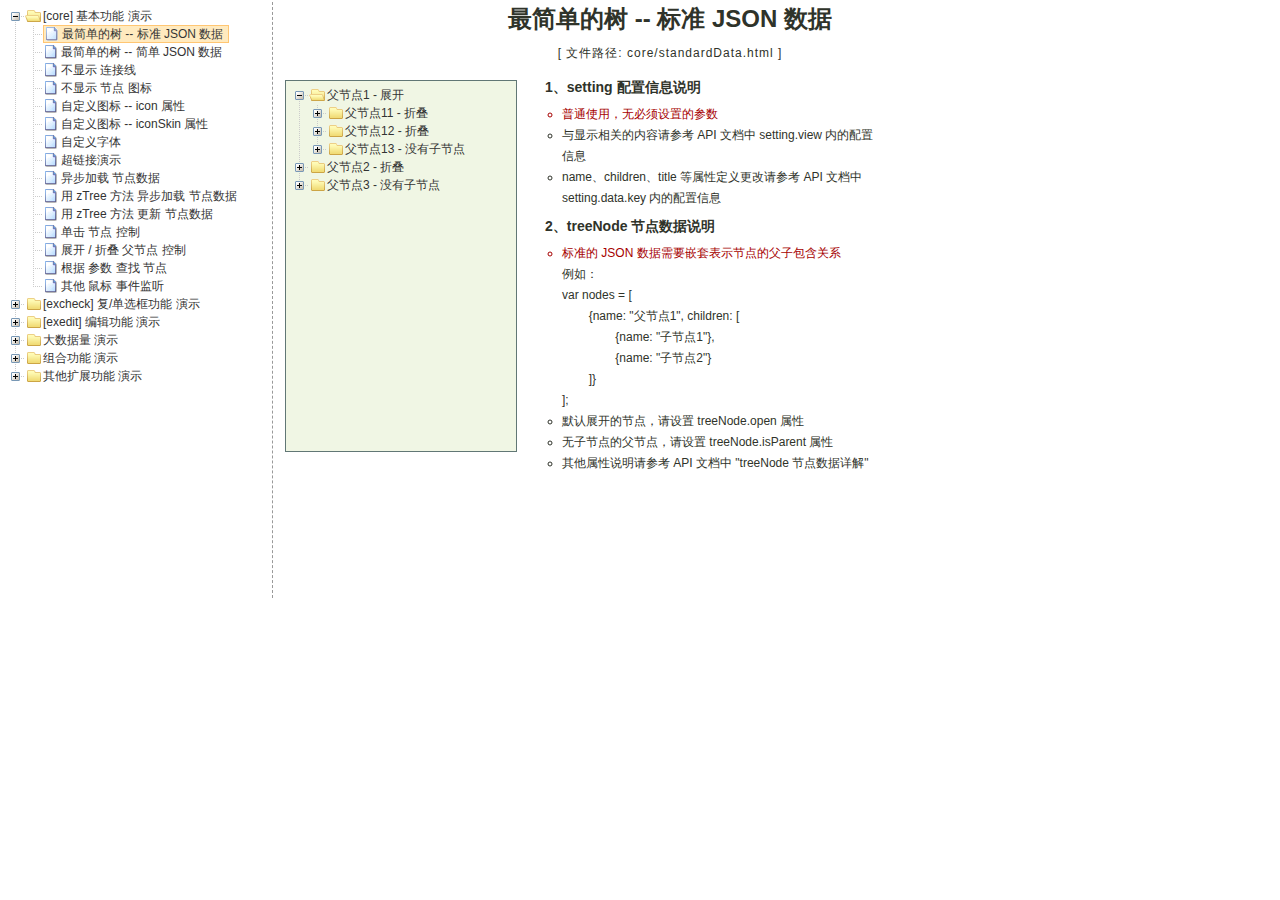
<file: js/libs/zTree_v3/demo/cn/index.html>
<!DOCTYPE HTML PUBLIC "-//W3C//DTD HTML 4.01//EN" "http://www.w3.org/TR/html4/strict.dtd">
<HTML>
 <HEAD>
  <TITLE> ZTREE DEMO </TITLE>
  <meta http-equiv="content-type" content="text/html; charset=UTF-8">
  <link rel="stylesheet" href="../../css/zTreeStyle/zTreeStyle.css" type="text/css">
  <style>
	body {
	background-color: white;
	margin:0; padding:0;
	text-align: center;
	}
	div, p, table, th, td {
		list-style:none;
		margin:0; padding:0;
		color:#333; font-size:12px;
		font-family:dotum, Verdana, Arial, Helvetica, AppleGothic, sans-serif;
	}
	#testIframe {margin-left: 10px;}
  </style>
<script type="text/javascript" src="../../js/jquery-1.4.4.min.js"></script>
<script type="text/javascript" src="../../js/jquery.ztree.core-3.5.js"></script>
  <SCRIPT type="text/javascript" >
  <!--
	var zTree;
	var demoIframe;

	var setting = {
		view: {
			dblClickExpand: false,
			showLine: true,
			selectedMulti: false
		},
		data: {
			simpleData: {
				enable:true,
				idKey: "id",
				pIdKey: "pId",
				rootPId: ""
			}
		},
		callback: {
			beforeClick: function(treeId, treeNode) {
				var zTree = $.fn.zTree.getZTreeObj("tree");
				if (treeNode.isParent) {
					zTree.expandNode(treeNode);
					return false;
				} else {
					demoIframe.attr("src",treeNode.file + ".html");
					return true;
				}
			}
		}
	};

	var zNodes =[
		{id:1, pId:0, name:"[core] 基本功能 演示", open:true},
		{id:101, pId:1, name:"最简单的树 --  标准 JSON 数据", file:"core/standardData"},
		{id:102, pId:1, name:"最简单的树 --  简单 JSON 数据", file:"core/simpleData"},
		{id:103, pId:1, name:"不显示 连接线", file:"core/noline"},
		{id:104, pId:1, name:"不显示 节点 图标", file:"core/noicon"},
		{id:105, pId:1, name:"自定义图标 --  icon 属性", file:"core/custom_icon"},
		{id:106, pId:1, name:"自定义图标 --  iconSkin 属性", file:"core/custom_iconSkin"},
		{id:107, pId:1, name:"自定义字体", file:"core/custom_font"},
		{id:115, pId:1, name:"超链接演示", file:"core/url"},
		{id:108, pId:1, name:"异步加载 节点数据", file:"core/async"},
		{id:109, pId:1, name:"用 zTree 方法 异步加载 节点数据", file:"core/async_fun"},
		{id:110, pId:1, name:"用 zTree 方法 更新 节点数据", file:"core/update_fun"},
		{id:111, pId:1, name:"单击 节点 控制", file:"core/click"},
		{id:112, pId:1, name:"展开 / 折叠 父节点 控制", file:"core/expand"},
		{id:113, pId:1, name:"根据 参数 查找 节点", file:"core/searchNodes"},
		{id:114, pId:1, name:"其他 鼠标 事件监听", file:"core/otherMouse"},

		{id:2, pId:0, name:"[excheck] 复/单选框功能 演示", open:false},
		{id:201, pId:2, name:"Checkbox 勾选操作", file:"excheck/checkbox"},
		{id:206, pId:2, name:"Checkbox nocheck 演示", file:"excheck/checkbox_nocheck"},
		{id:207, pId:2, name:"Checkbox chkDisabled 演示", file:"excheck/checkbox_chkDisabled"},
		{id:208, pId:2, name:"Checkbox halfCheck 演示", file:"excheck/checkbox_halfCheck"},
		{id:202, pId:2, name:"Checkbox 勾选统计", file:"excheck/checkbox_count"},
		{id:203, pId:2, name:"用 zTree 方法 勾选 Checkbox", file:"excheck/checkbox_fun"},
		{id:204, pId:2, name:"Radio 勾选操作", file:"excheck/radio"},
		{id:209, pId:2, name:"Radio nocheck 演示", file:"excheck/radio_nocheck"},
		{id:210, pId:2, name:"Radio chkDisabled 演示", file:"excheck/radio_chkDisabled"},
		{id:211, pId:2, name:"Radio halfCheck 演示", file:"excheck/radio_halfCheck"},
		{id:205, pId:2, name:"用 zTree 方法 勾选 Radio", file:"excheck/radio_fun"},

		{id:3, pId:0, name:"[exedit] 编辑功能 演示", open:false},
		{id:301, pId:3, name:"拖拽 节点 基本控制", file:"exedit/drag"},
		{id:302, pId:3, name:"拖拽 节点 高级控制", file:"exedit/drag_super"},
		{id:303, pId:3, name:"用 zTree 方法 移动 / 复制 节点", file:"exedit/drag_fun"},
		{id:304, pId:3, name:"基本 增 / 删 / 改 节点", file:"exedit/edit"},
		{id:305, pId:3, name:"高级 增 / 删 / 改 节点", file:"exedit/edit_super"},
		{id:306, pId:3, name:"用 zTree 方法 增 / 删 / 改 节点", file:"exedit/edit_fun"},
		{id:307, pId:3, name:"异步加载 & 编辑功能 共存", file:"exedit/async_edit"},
		{id:308, pId:3, name:"多棵树之间 的 数据交互", file:"exedit/multiTree"},

		{id:4, pId:0, name:"大数据量 演示", open:false},
		{id:401, pId:4, name:"一次性加载大数据量", file:"bigdata/common"},
		{id:402, pId:4, name:"分批异步加载大数据量", file:"bigdata/diy_async"},
		{id:403, pId:4, name:"分批异步加载大数据量", file:"bigdata/page"},

		{id:5, pId:0, name:"组合功能 演示", open:false},
		{id:501, pId:5, name:"冻结根节点", file:"super/oneroot"},
		{id:502, pId:5, name:"单击展开/折叠节点", file:"super/oneclick"},
		{id:503, pId:5, name:"保持展开单一路径", file:"super/singlepath"},
		{id:504, pId:5, name:"添加 自定义控件", file:"super/diydom"},
		{id:505, pId:5, name:"checkbox / radio 共存", file:"super/checkbox_radio"},
		{id:506, pId:5, name:"左侧菜单", file:"super/left_menu"},
		{id:513, pId:5, name:"OutLook 风格", file:"super/left_menuForOutLook"},
		{id:515, pId:5, name:"Awesome 风格", file:"super/awesome"},
		{id:514, pId:5, name:"Metro 风格", file:"super/metro"},
		{id:507, pId:5, name:"下拉菜单", file:"super/select_menu"},
		{id:509, pId:5, name:"带 checkbox 的多选下拉菜单", file:"super/select_menu_checkbox"},
		{id:510, pId:5, name:"带 radio 的单选下拉菜单", file:"super/select_menu_radio"},
		{id:508, pId:5, name:"右键菜单 的 实现", file:"super/rightClickMenu"},
		{id:511, pId:5, name:"与其他 DOM 拖拽互动", file:"super/dragWithOther"},
		{id:512, pId:5, name:"异步加载模式下全部展开", file:"super/asyncForAll"},

		{id:6, pId:0, name:"其他扩展功能 演示", open:false},
		{id:601, pId:6, name:"隐藏普通节点", file:"exhide/common"},
		{id:602, pId:6, name:"配合 checkbox 的隐藏", file:"exhide/checkbox"},
		{id:603, pId:6, name:"配合 radio 的隐藏", file:"exhide/radio"}
	];

	$(document).ready(function(){
		var t = $("#tree");
		t = $.fn.zTree.init(t, setting, zNodes);
		demoIframe = $("#testIframe");
		demoIframe.bind("load", loadReady);
		var zTree = $.fn.zTree.getZTreeObj("tree");
		zTree.selectNode(zTree.getNodeByParam("id", 101));

	});

	function loadReady() {
		var bodyH = demoIframe.contents().find("body").get(0).scrollHeight,
		htmlH = demoIframe.contents().find("html").get(0).scrollHeight,
		maxH = Math.max(bodyH, htmlH), minH = Math.min(bodyH, htmlH),
		h = demoIframe.height() >= maxH ? minH:maxH ;
		if (h < 530) h = 530;
		demoIframe.height(h);
	}

  //-->
  </SCRIPT>
 </HEAD>

<BODY>
<TABLE border=0 height=600px align=left>
	<TR>
		<TD width=260px align=left valign=top style="BORDER-RIGHT: #999999 1px dashed">
			<ul id="tree" class="ztree" style="width:260px; overflow:auto;"></ul>
		</TD>
		<TD width=770px align=left valign=top><IFRAME ID="testIframe" Name="testIframe" FRAMEBORDER=0 SCROLLING=AUTO width=100%  height=600px SRC="core/standardData.html"></IFRAME></TD>
	</TR>
</TABLE>

</BODY>
</HTML>
</file>
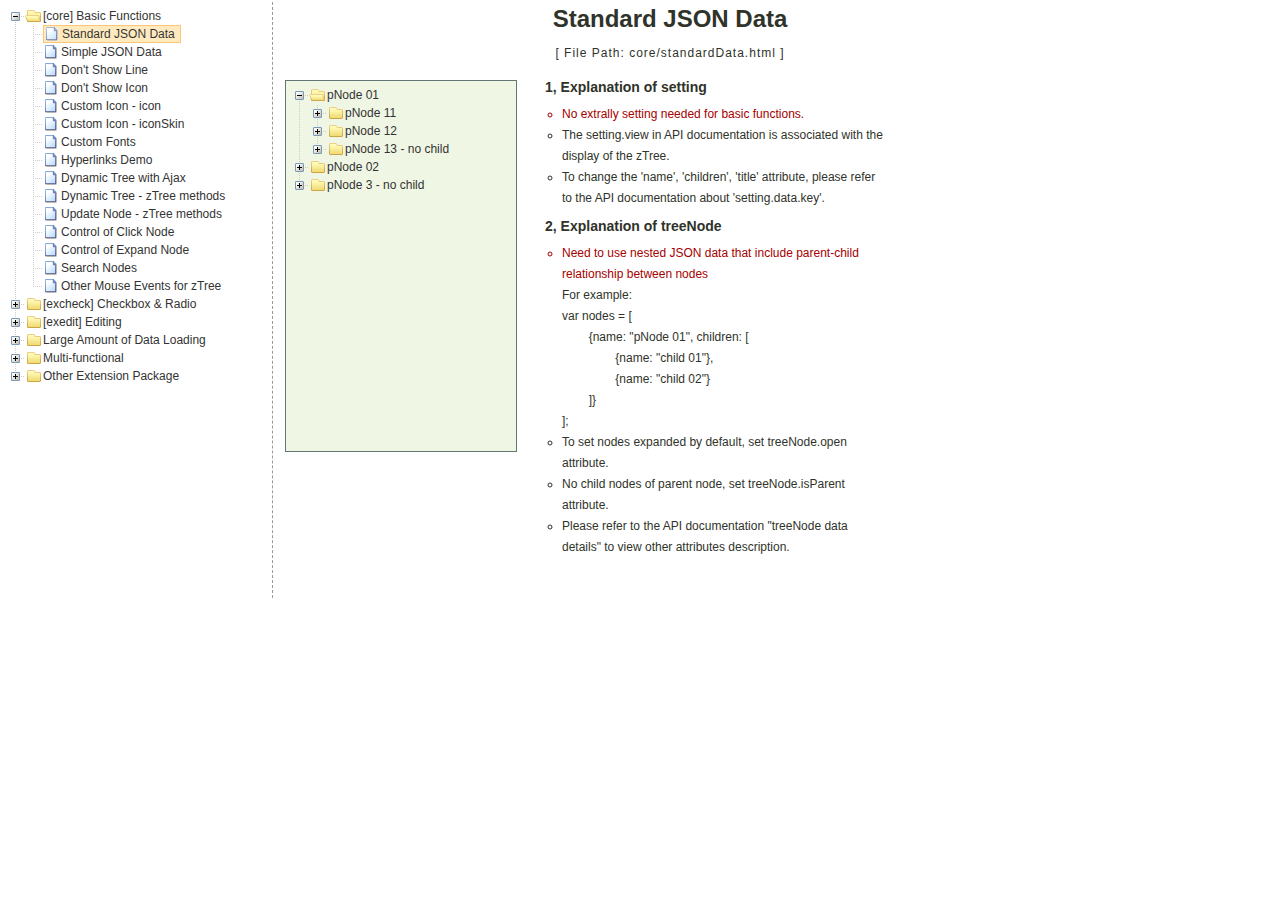
<file: js/libs/zTree_v3/demo/en/index.html>
<!DOCTYPE HTML PUBLIC "-//W3C//DTD HTML 4.01//EN" "http://www.w3.org/TR/html4/strict.dtd">
<HTML>
 <HEAD>
  <TITLE> ZTREE DEMO </TITLE>
  <meta http-equiv="content-type" content="text/html; charset=UTF-8">
  <link rel="stylesheet" href="../../css/zTreeStyle/zTreeStyle.css" type="text/css">
  <style>
	body {
	background-color: white;
	margin:0; padding:0;
	text-align: center;
	}
	div, p, table, th, td {
		list-style:none; 
		margin:0; padding:0; 
		color:#333; font-size:12px; 
		font-family:dotum, Verdana, Arial, Helvetica, AppleGothic, sans-serif;
	}
	#testIframe {margin-left: 10px;}
  </style>
<script type="text/javascript" src="../../js/jquery-1.4.4.min.js"></script>
<script type="text/javascript" src="../../js/jquery.ztree.core-3.5.js"></script>
  <SCRIPT type="text/javascript" >
  <!--
	var zTree;
	var demoIframe;

	var setting = {
		view: {
			dblClickExpand: false,
			showLine: true,
			selectedMulti: false
		},
		data: {
			simpleData: {
				enable:true,
				idKey: "id",
				pIdKey: "pId",
				rootPId: ""
			}
		},
		callback: {
			beforeClick: function(treeId, treeNode) {
				var zTree = $.fn.zTree.getZTreeObj("tree");
				if (treeNode.isParent) {
					zTree.expandNode(treeNode);
					return false;
				} else {
					demoIframe.attr("src",treeNode.file + ".html");
					return true;
				}
			}
		}
	};

	var zNodes = [
		{id:1, pId:0, name:"[core] Basic Functions", open:false},
		{id:101, pId:1, name:"Standard JSON Data", file:"core/standardData"},
		{id:102, pId:1, name:"Simple JSON Data", file:"core/simpleData"},
		{id:103, pId:1, name:"Don't Show Line", file:"core/noline"},
		{id:104, pId:1, name:"Don't Show Icon", file:"core/noicon"},
		{id:105, pId:1, name:"Custom Icon - icon", file:"core/custom_icon"},
		{id:106, pId:1, name:"Custom Icon - iconSkin", file:"core/custom_iconSkin"},
		{id:107, pId:1, name:"Custom Fonts", file:"core/custom_font"},
		{id:115, pId:1, name:"Hyperlinks Demo", file:"core/url"},
		{id:108, pId:1, name:"Dynamic Tree with Ajax", file:"core/async"},
		{id:109, pId:1, name:"Dynamic Tree - zTree methods", file:"core/async_fun"},
		{id:110, pId:1, name:"Update Node - zTree methods", file:"core/update_fun"},
		{id:111, pId:1, name:"Control of Click Node", file:"core/click"},
		{id:112, pId:1, name:"Control of Expand Node", file:"core/expand"},
		{id:113, pId:1, name:"Search Nodes", file:"core/searchNodes"},
		{id:114, pId:1, name:"Other Mouse Events for zTree", file:"core/otherMouse"},

		{id:2, pId:0, name:"[excheck] Checkbox & Radio", open:false},
		{id:201, pId:2, name:"Checkbox Operation", file:"excheck/checkbox"},
		{id:206, pId:2, name:"Checkbox nocheck Demo", file:"excheck/checkbox_nocheck"},
		{id:207, pId:2, name:"Checkbox chkDisabled Demo", file:"excheck/checkbox_chkDisabled"},
		{id:208, pId:2, name:"Checkbox halfCheck Demo", file:"excheck/checkbox_halfCheck"},
		{id:202, pId:2, name:"Statistics Checkbox is Checked", file:"excheck/checkbox_count"},
		{id:203, pId:2, name:"Checkbox - zTree methods", file:"excheck/checkbox_fun"},
		{id:204, pId:2, name:"Radio Operation", file:"excheck/radio"},
		{id:209, pId:2, name:"Radio nocheck Demo", file:"excheck/radio_nocheck"},
		{id:210, pId:2, name:"Radio chkDisabled Demo", file:"excheck/radio_chkDisabled"},
		{id:211, pId:2, name:"Radio halfCheck Demo", file:"excheck/radio_halfCheck"},
		{id:205, pId:2, name:"Radio - zTree methods", file:"excheck/radio_fun"},

		{id:3, pId:0, name:"[exedit] Editing", open:false},
		{id:301, pId:3, name:"Normal Drag Node Operation", file:"exedit/drag"},
		{id:302, pId:3, name:"Advanced Drag Node Operation", file:"exedit/drag_super"},
		{id:303, pId:3, name:"Move / Copy - zTree methods", file:"exedit/drag_fun"},
		{id:304, pId:3, name:"Basic Edit Nodes", file:"exedit/edit"},
		{id:305, pId:3, name:"Advanced Edit Nodes", file:"exedit/edit_super"},
		{id:306, pId:3, name:"Edit Nodes - zTree methods", file:"exedit/edit_fun"},
		{id:307, pId:3, name:"Editing Dynamic Tree", file:"exedit/async_edit"},
		{id:308, pId:3, name:"Multiple Trees", file:"exedit/multiTree"},

		{id:4, pId:0, name:"Large Amount of Data Loading", open:false},
		{id:401, pId:4, name:"One-time Large Data Loading", file:"bigdata/common"},
		{id:402, pId:4, name:"Loading Data in Batches", file:"bigdata/diy_async"},
		{id:403, pId:4, name:"Loading Data By Pagination", file:"bigdata/page"},

		{id:5, pId:0, name:"Multi-functional", open:false},
		{id:501, pId:5, name:"Freeze the Root Node", file:"super/oneroot"},
		{id:502, pId:5, name:"Click to Expand Node", file:"super/oneclick"},
		{id:503, pId:5, name:"Keep Single Path", file:"super/singlepath"},
		{id:504, pId:5, name:"Adding Custom DOM", file:"super/diydom"},
		{id:505, pId:5, name:"Checkbox / Radio Coexistence", file:"super/checkbox_radio"},
		{id:506, pId:5, name:"Left Menu", file:"super/left_menu"},
		{id:513, pId:5, name:"OutLook Style", file:"super/left_menuForOutLook"},
        {id:515, pId:5, name:"Awesome Style", file:"super/awesome"},
        {id:514, pId:5, name:"Metro Style", file:"super/metro"},
		{id:507, pId:5, name:"Drop-down Menu", file:"super/select_menu"},
		{id:509, pId:5, name:"Drop-down Menu with checkbox", file:"super/select_menu_checkbox"},
		{id:510, pId:5, name:"Drop-down Menu with radio", file:"super/select_menu_radio"},
		{id:508, pId:5, name:"Right-click Menu", file:"super/rightClickMenu"},
		{id:511, pId:5, name:"Drag With Other DOMs", file:"super/dragWithOther"},
		{id:512, pId:5, name:"Expand All Nodes with Async", file:"super/asyncForAll"},

		{id:6, pId:0, name:"Other Extension Package", open:false},
		{id:601, pId:6, name:"hide ordinary node", file:"exhide/common"},
		{id:602, pId:6, name:"hide with checkbox mode", file:"exhide/checkbox"},
		{id:603, pId:6, name:"hide with radio mode", file:"exhide/radio"}
	];

	$(document).ready(function(){
		var t = $("#tree");
		t = $.fn.zTree.init(t, setting, zNodes);
		demoIframe = $("#testIframe");
		demoIframe.bind("load", loadReady);
		var zTree = $.fn.zTree.getZTreeObj("tree");
		zTree.selectNode(zTree.getNodeByParam("id", 101));
	
	});

	function loadReady() {
		var bodyH = demoIframe.contents().find("body").get(0).scrollHeight,
		htmlH = demoIframe.contents().find("html").get(0).scrollHeight,
		maxH = Math.max(bodyH, htmlH), minH = Math.min(bodyH, htmlH),
		h = demoIframe.height() >= maxH ? minH:maxH ;
		if (h < 530) h = 530;
		demoIframe.height(h);
	}

  //-->
  </SCRIPT>
 </HEAD>

<BODY>
<TABLE border=0 height=600px align=left>
	<TR>
		<TD width=260px align=left valign=top style="BORDER-RIGHT: #999999 1px dashed">
			<ul id="tree" class="ztree" style="width:260px; overflow:auto;"></ul>
		</TD>
		<TD width=770px align=left valign=top><IFRAME ID="testIframe" Name="testIframe" FRAMEBORDER=0 SCROLLING=AUTO width=100%  height=600px SRC="core/standardData.html"></IFRAME></TD>
	</TR>
</TABLE>

 </BODY>
</HTML>
</file>
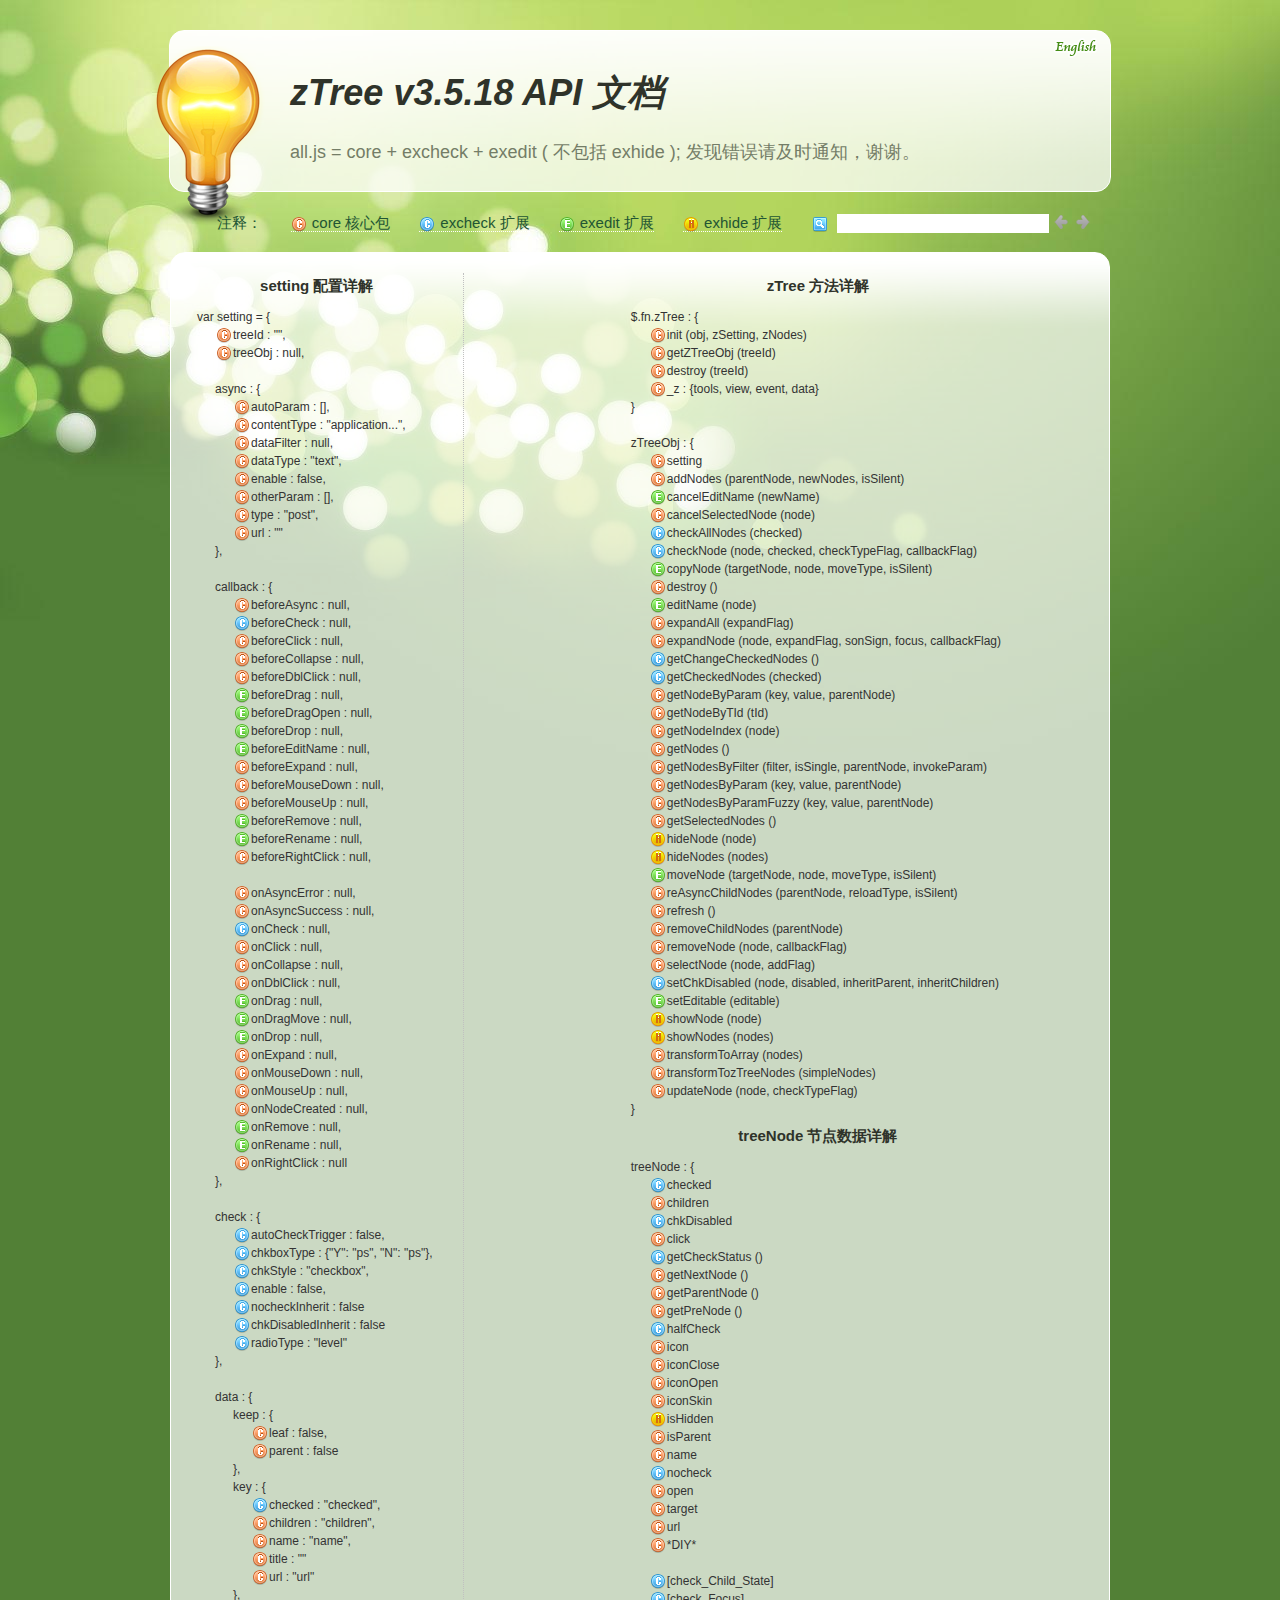
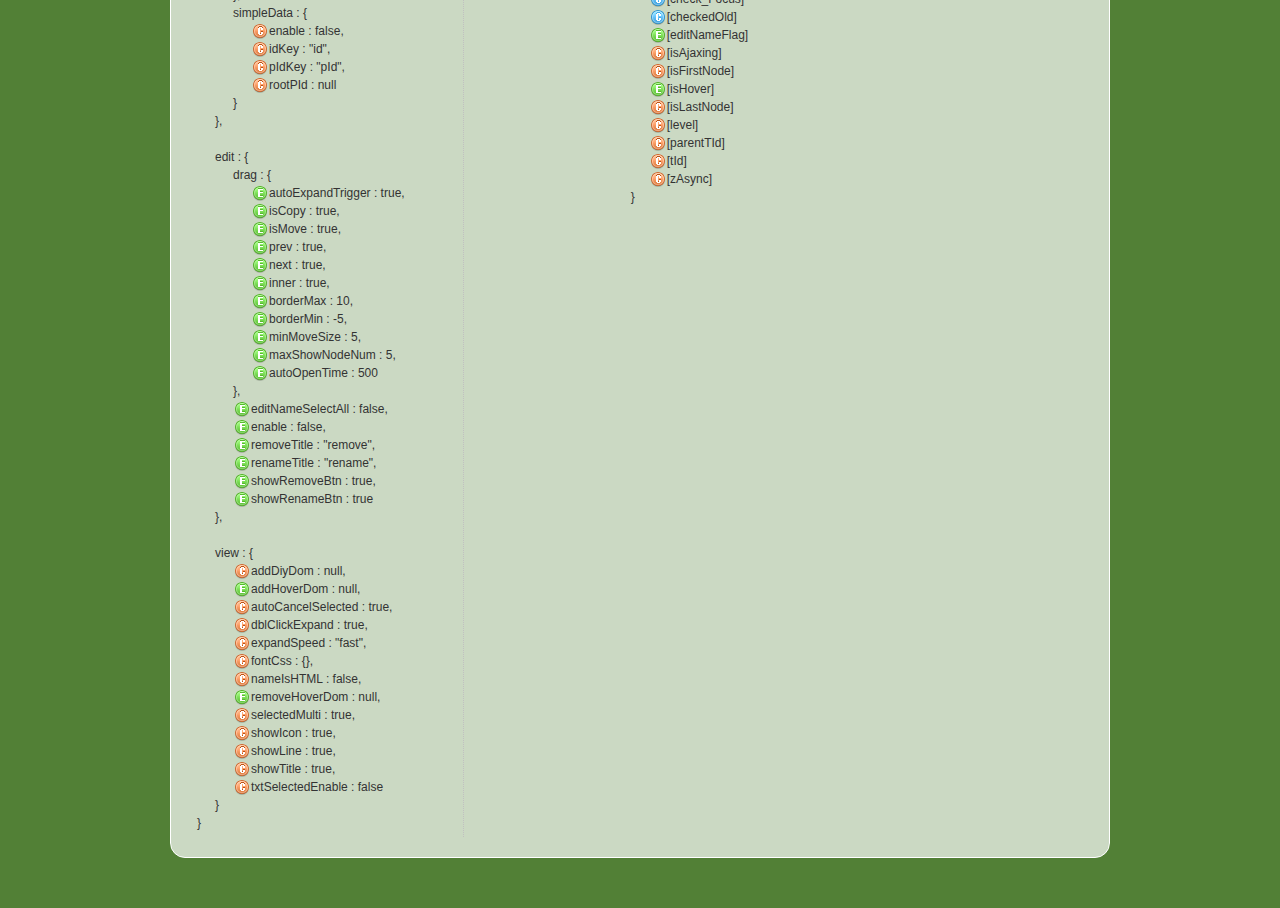
<file: js/libs/zTree_v3/api/API_cn.html>
<!DOCTYPE html>
<html>
	<head>
		<meta http-equiv="Content-Type" content="text/html; charset=UTF-8">
		<title>API 文档 [zTree --  jQuery 树插件]</title>
		<link rel="stylesheet" href="apiCss/common.css" type="text/css">
		<link rel='stylesheet' href='apiCss/zTreeStyleForApi.css' type='text/css'>
		<script type="text/javascript">
			var ie = (function(){
				var undef,
				v = 3,
				div = document.createElement('div'),
				all = div.getElementsByTagName('i');
				while (
				div.innerHTML = '<!--[if gt IE ' + (++v) + ']><i></i><![endif]-->',
				all[0]
			);
				return v > 4 ? v : undef;
			}()), ie6 = (ie === 6),
			path = window.location.pathname.replace(/.*\/([^\/\.]*)\..*/g,"$1"),
			langLib = [];
			ie = ie<9;
			if(ie) {
				document.write('<link rel="stylesheet" href="apiCss/common_ie6.css" type="text/css">');
			}
			var lang = "cn",
			ajaxMsg = "如果你使用的是 Chrome 浏览器，那么请把 API 文档发布到 web 服务目录下访问。\n\n（Chrome 浏览器不支持本地 ajax 访问, 即：file://）";

		</script>
	</head>
	<body>
		<div id="header_wrap" class="header_wrap" style="padding-top: 30px;">
			<div id="header" class="header round">
				<div class="light-bulb" alt=""></div>
				<div class="ieSuggest">浏览本网站建议您使用 Chrome、FireFox、Opera、IE9 等浏览器（只要不是 IE6 7 8 就行）, 速度会更快，画面会更炫！</div>
				<div class="google_plus"><g:plusone></g:plusone></div>
				<div class="header-text">
					<h1><em>zTree v3.5.18 API 文档</em></h1><p></p>
					<p>all.js = core + excheck + exedit ( 不包括 exhide ); 发现错误请及时通知，谢谢。</p>
				</div>
				<ul class="shortcuts language" style="top:0;">
					<li><a href="API_en.html" onclick="window.location.href='API_en.html'"><button class="ico en" title="英文版" type="button"></button><span class=""></span></a></li>
				</ul>
			</div>
		</div>
		<div id="content_wrap" class="content_wrap">
			<div id="content" class="content">
				<div class="nav_section">
					<ul>
						<li class="first">注释：</li>
						<li><button class="ico16 z_core" onfocus="this.blur();"></button><span>core 核心包</span></li>
						<li><button class="ico16 z_check" onfocus="this.blur();"></button><span>excheck 扩展</span></li>
						<li><button class="ico16 z_edit" onfocus="this.blur();"></button><span>exedit 扩展</span></li>
						<li><button class="ico16 z_hide" onfocus="this.blur();"></button><span>exhide 扩展</span></li>
						<li class="noline">
							<button class="ico16 z_search" onfocus="this.blur();" title="Enter 以及 左、右键可以快速定位查找结果"></button>
							<input type="text" class="searchKey search empty" value=""><input type="text" class="searchResult search" value="">
							<button class="ico16 searchPrev disabled" onfocus="this.blur();" title="Enter 以及 左、右键可以快速定位查找结果"></button><button class="ico16 searchNext disabled" onfocus="this.blur();" title="Enter 以及 左、右键可以快速定位查找结果"></button>
						</li>
					</ul>
				</div>

				<div id="contentBox" class="contentBox round clearfix">
					<div id="apiContent" class="apiContent">
						<div id="api_setting" class="api_setting left">
							<ul class="api_content_title"><li>setting 配置详解</li></ul>
							<ul id="settingTree" class="ztree"></ul>
						</div>
						<div id="api_function" class="api_function right">
							<ul class="api_content_title"><li>zTree 方法详解</li></ul>
							<ul id="functionTree" class="ztree"></ul>
							<ul class="api_content_title"><li>treeNode 节点数据详解</li></ul>
							<ul id="treenodeTree" class="ztree"></ul>
						</div>
					</div>
				</div>
				<div class="clear"></div>
			</div>
		</div>

		<!-- overlayed -->
		<div id="overlayDiv" class="baby_overlay">
			<div id="overlayContent" class="content round clearfix">
				<div class="overlaySearch">
					<button class="ico16 z_search" onfocus="this.blur();" title="Enter 以及 左、右键可以快速定位查找结果"></button>
					<input type="text" class="searchKey search empty" value=""><input type="text" class="searchResult search" value="">
					<button class="ico16 searchPrev disabled" onfocus="this.blur();" title="Enter 以及 左、右键可以快速定位查找结果"></button><button class="ico16 searchNext disabled" onfocus="this.blur();" title="Enter 以及 左、右键可以快速定位查找结果"></button>
				</div>
				<a id="overlayDivCloseBtn" class="close"></a>
				<div id="overlayDetailDiv" class="details"></div>
			</div>
			<div id="overlayDivArrow" class="baby_overlay_arrow"></div>
		</div>
		<script type="text/javascript" src="apiCss/jquery-1.6.2.min.js"></script>
		<script type='text/javascript' src='apiCss/jquery.ztree.core-3.5.js'></script>
		<script type='text/javascript' src='apiCss/api.js'></script>
		<script type="text/javascript">
			$(document).ready(function(){
				apiContent._init();
			});
		</script>
	</body>
</html>
</file>
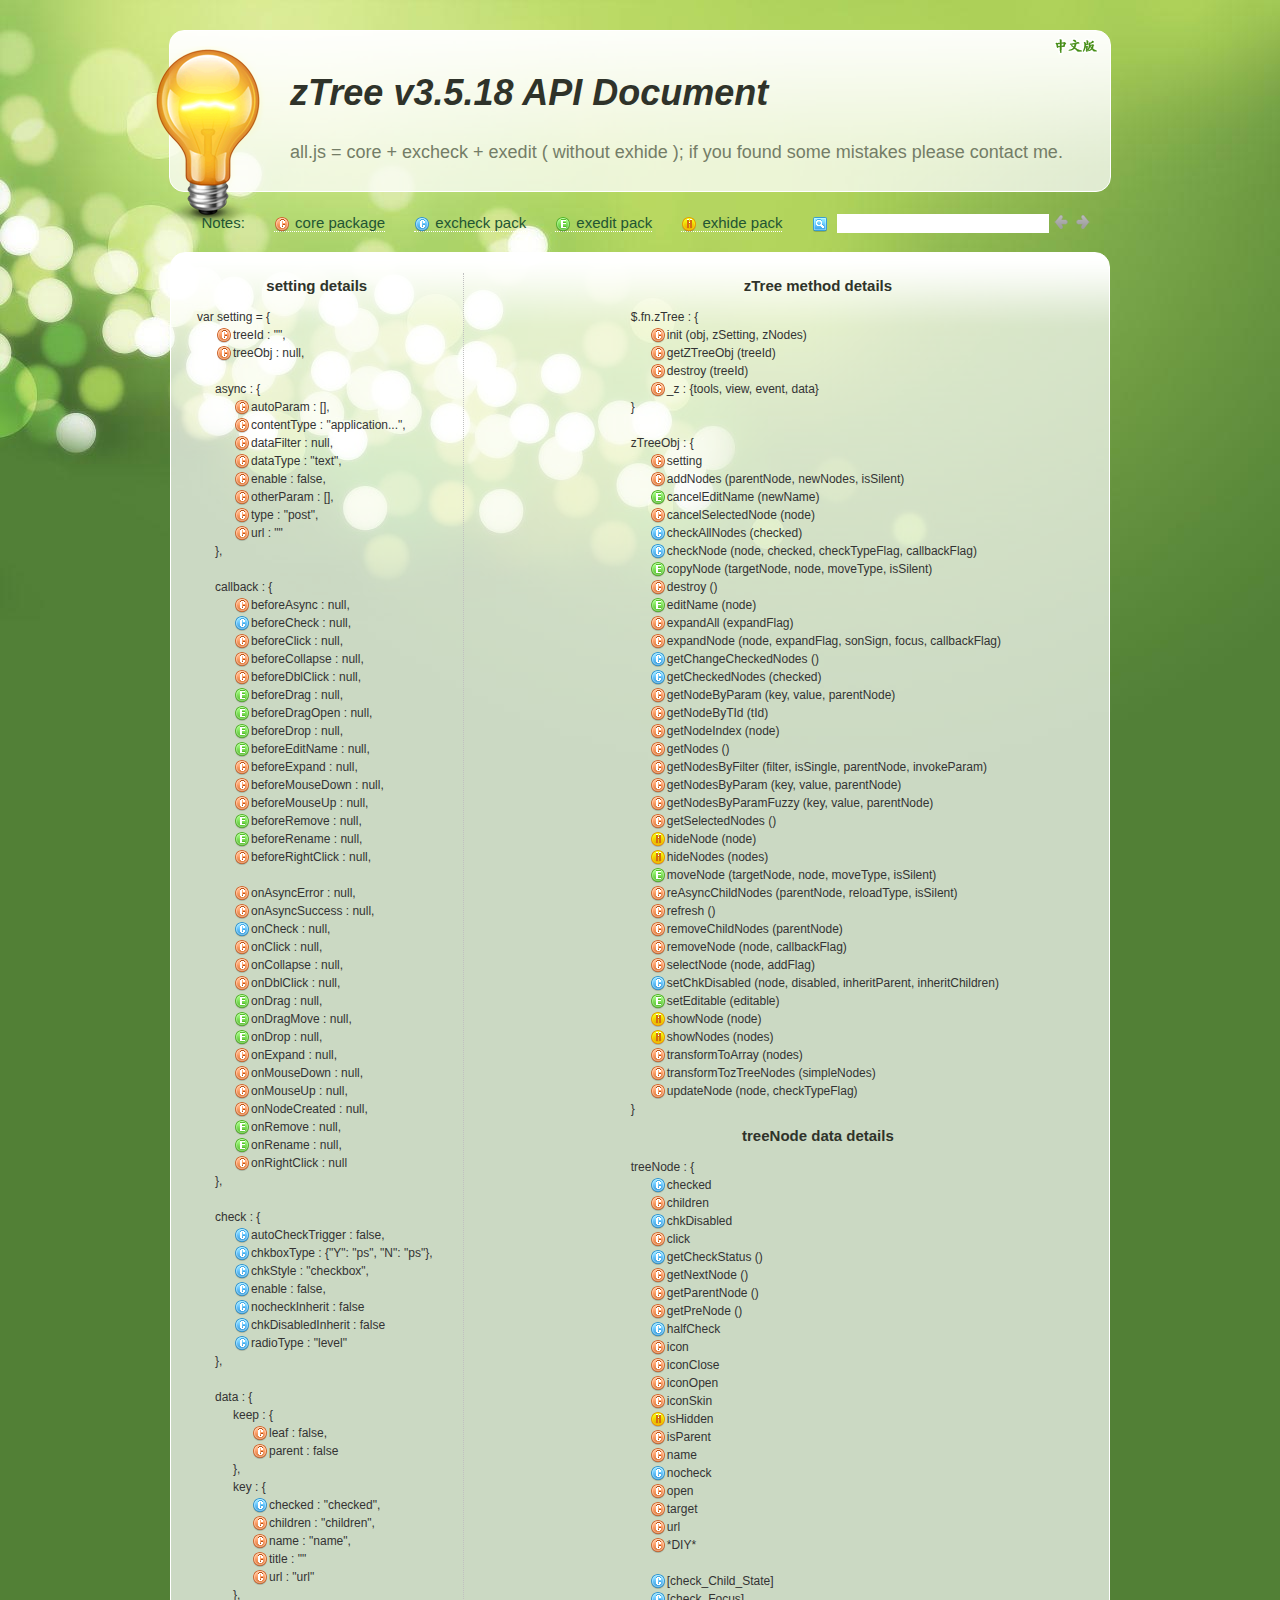
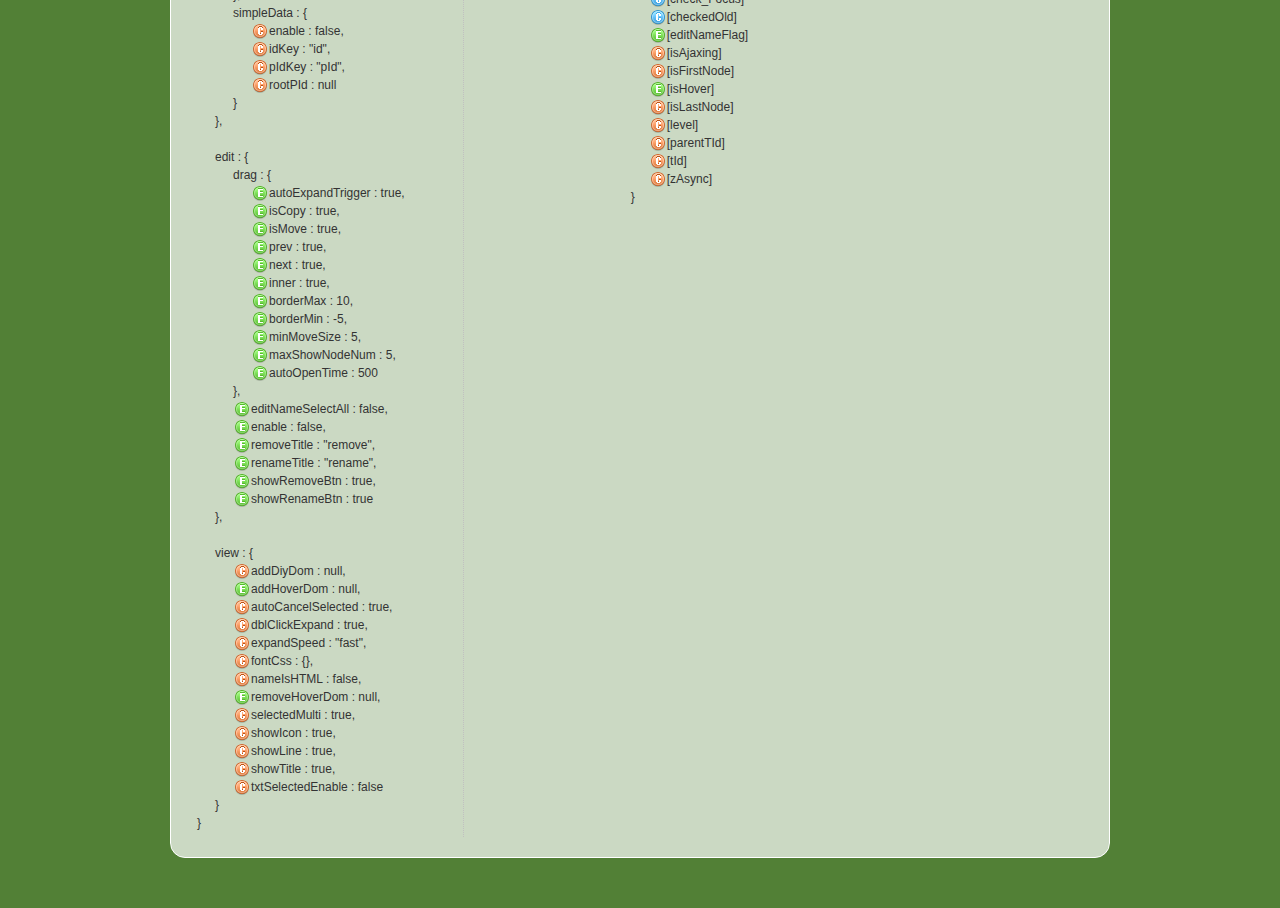
<file: js/libs/zTree_v3/api/API_en.html>
<!DOCTYPE html>
<html>
	<head>
		<meta http-equiv="Content-Type" content="text/html; charset=UTF-8">
		<title>API Document [zTree -- jQuery tree plug-ins.]</title>
		<link rel="stylesheet" href="apiCss/common.css" type="text/css">
		<link rel='stylesheet' href='apiCss/zTreeStyleForApi.css' type='text/css'>
		<script type="text/javascript">
			var ie = (function(){
				var undef,
				v = 3,
				div = document.createElement('div'),
				all = div.getElementsByTagName('i');
				while (
				div.innerHTML = '<!--[if gt IE ' + (++v) + ']><i></i><![endif]-->',
				all[0]
			);
				return v > 4 ? v : undef;
			}()), ie6 = (ie === 6),
			path = window.location.pathname.replace(/.*\/([^\/\.]*)\..*/g,"$1"),
			langLib = [];
			ie = ie<9;
			if(ie) {
				document.write('<link rel="stylesheet" href="apiCss/common_ie6.css" type="text/css">');
			}
			var lang = "en",
			ajaxMsg = "If you use chrome browser, please copy the API files to local webserver. \n\n( because chrome browser can't allow AJAX access to 'file://' )";
		</script>
	</head>
	<body>
		<div id="header_wrap" class="header_wrap" style="padding-top: 30px;">
			<div id="header" class="header round">
				<div class="light-bulb" alt=""></div>
				<div class="ieSuggest">If you use the Chrome / FireFox / Opera / IE9 browser will be even more dazzling effect!</div>
				<div class="google_plus"><g:plusone></g:plusone></div>
				<div class="header-text">
					<h1><em>zTree v3.5.18 API Document</em></h1><p></p>
					<p>all.js = core + excheck + exedit ( without exhide ); if you found some mistakes please contact me.</p>
				</div>
				<ul class="shortcuts language" style="top:0;">
					<li><a href="API_cn.html" onclick="window.location.href='API_cn.html'"><button class="ico cn" title="Chinese" type="button"></button><span class=""></span></a></li>
				</ul>
			</div>
		</div>
		<div id="content_wrap" class="content_wrap">
			<div id="content" class="content">
				<div class="nav_section">
					<ul>
						<li class="first">Notes: </li>
						<li><button class="ico16 z_core" onfocus="this.blur();"></button><span>core package</span></li>
						<li><button class="ico16 z_check" onfocus="this.blur();"></button><span>excheck pack</span></li>
						<li><button class="ico16 z_edit" onfocus="this.blur();"></button><span>exedit pack</span></li>
						<li><button class="ico16 z_hide" onfocus="this.blur();"></button><span>exhide pack</span></li>
						<li class="noline">
							<button class="ico16 z_search" onfocus="this.blur();" title="'Enter', 'left' and 'right' key can locate the search results quickly."></button>
							<input type="text" class="searchKey search empty" value=""><input type="text" class="searchResult search" value="">
							<button class="ico16 searchPrev disabled" onfocus="this.blur();" title="'Enter', 'left' and 'right' key can locate the search results quickly."></button><button class="ico16 searchNext disabled" onfocus="this.blur();" title="'Enter', 'left' and 'right' key can locate the search results quickly."></button>
						</li>
					</ul>
				</div>

				<div id="contentBox" class="contentBox round clearfix">
					<div id="apiContent" class="apiContent">
						<div id="api_setting" class="api_setting left">
							<ul class="api_content_title"><li>setting details</li></ul>
							<ul id="settingTree" class="ztree"></ul>
						</div>
						<div id="api_function" class="api_function right">
							<ul class="api_content_title"><li>zTree method details</li></ul>
							<ul id="functionTree" class="ztree"></ul>
							<ul class="api_content_title"><li>treeNode data details</li></ul>
							<ul id="treenodeTree" class="ztree"></ul>
						</div>
					</div>
				</div>
				<div class="clear"></div>
			</div>
		</div>

		<!-- overlayed -->
		<div id="overlayDiv" class="baby_overlay">
			<div id="overlayContent" class="content round clearfix">
				<div class="overlaySearch">
					<button class="ico16 z_search" onfocus="this.blur();" title="'Enter', 'left' and 'right' key can locate the search results quickly."></button>
					<input type="text" class="searchKey search empty" value=""><input type="text" class="searchResult search" value="">
					<button class="ico16 searchPrev disabled" onfocus="this.blur();" title="'Enter', 'left' and 'right' key can locate the search results quickly."></button><button class="ico16 searchNext disabled" onfocus="this.blur();" title="'Enter', 'left' and 'right' key can locate the search results quickly."></button>
				</div>
				<a id="overlayDivCloseBtn" class="close"></a>
				<div id="overlayDetailDiv" class="details"></div>
			</div>
			<div id="overlayDivArrow" class="baby_overlay_arrow"></div>
		</div>
		<script type="text/javascript" src="apiCss/jquery-1.6.2.min.js"></script>
		<script type='text/javascript' src='apiCss/jquery.ztree.core-3.5.js'></script>
		<script type='text/javascript' src='apiCss/api.js'></script>
		<script type="text/javascript">
			$(document).ready(function(){
				apiContent._init();
			});
		</script>
	</body>
</html>
</file>
<file: js/libs/zTree_v3/api/apiCss/common_ie6.css>
* html{
/*	background-image:url(about:blank);*/
	background-attachment:fixed;
}
html pre {word-wrap: break-word}
.header {background-image: none;background-color: #F0F6E4;}

.ieSuggest {display:block;}
.shortcuts button.cn {filter: progid:DXImageTransform.Microsoft.AlphaImageLoader(src='apiCss/img/chinese.png');background-image: none;}
.shortcuts button.en {filter: progid:DXImageTransform.Microsoft.AlphaImageLoader(src='apiCss/img/english.png');background-image: none;}

.light-bulb {filter: progid:DXImageTransform.Microsoft.AlphaImageLoader(src='apiCss/img/lightbulb.png');background-image: none;}
.contentBox {background-image: none;background-color: #F0F6E4;}
.zTreeInfo {background-image: none;background-color: #F0F6E4;}

.content button.ico16 {*background-image:url("img/apiMenu.gif")}
.siteTag {background-image: none;}
.apiContent .right {float: right;padding-right: 50px;}

div.baby_overlay {background-color: #3C6E31;background-image:none;color:#fff;}
div.baby_overlay .close {filter: progid:DXImageTransform.Microsoft.AlphaImageLoader(src='apiCss/img/overlay_close_IE6.gif');background-image: none;}
.baby_overlay_arrow {background-image:url(img/overlay_arrow.gif);}
.apiDetail button {background-image:url("img/zTreeStandard.gif")}
</file>
<file: js/libs/zTree_v3/css/zTreeStyle/zTreeStyle.css>
/*-------------------------------------
zTree Style

version:	3.5.18
author:		Hunter.z
email:		hunter.z@263.net
website:	http://code.google.com/p/jquerytree/

-------------------------------------*/

.ztree * {padding:0; margin:0; font-size:12px; font-family: Verdana, Arial, Helvetica, AppleGothic, sans-serif}
.ztree {margin:0; padding:5px; color:#333}
.ztree li{padding:0; margin:0; list-style:none; line-height:14px; text-align:left; white-space:nowrap; outline:0}
.ztree li ul{ margin:0; padding:0 0 0 18px}
.ztree li ul.line{ background:url(./img/line_conn.gif) 0 0 repeat-y;}

.ztree li a {padding:1px 3px 0 0; margin:0; cursor:pointer; height:17px; color:#333; background-color: transparent;
	text-decoration:none; vertical-align:top; display: inline-block}
.ztree li a:hover {text-decoration:underline}
.ztree li a.curSelectedNode {padding-top:0px; background-color:#FFE6B0; color:black; height:16px; border:1px #FFB951 solid; opacity:0.8;}
.ztree li a.curSelectedNode_Edit {padding-top:0px; background-color:#FFE6B0; color:black; height:16px; border:1px #FFB951 solid; opacity:0.8;}
.ztree li a.tmpTargetNode_inner {padding-top:0px; background-color:#316AC5; color:white; height:16px; border:1px #316AC5 solid;
	opacity:0.8; filter:alpha(opacity=80)}
.ztree li a.tmpTargetNode_prev {}
.ztree li a.tmpTargetNode_next {}
.ztree li a input.rename {height:14px; width:80px; padding:0; margin:0;
	font-size:12px; border:1px #7EC4CC solid; *border:0px}
.ztree li span {line-height:16px; margin-right:2px}
.ztree li span.button {line-height:0; margin:0; width:16px; height:16px; display: inline-block; vertical-align:middle;
	border:0 none; cursor: pointer;outline:none;
	background-color:transparent; background-repeat:no-repeat; background-attachment: scroll;
	background-image:url("./img/zTreeStandard.png"); *background-image:url("./img/zTreeStandard.gif")}

.ztree li span.button.chk {width:13px; height:13px; margin:0 3px 0 0; cursor: auto}
.ztree li span.button.chk.checkbox_false_full {background-position:0 0}
.ztree li span.button.chk.checkbox_false_full_focus {background-position:0 -14px}
.ztree li span.button.chk.checkbox_false_part {background-position:0 -28px}
.ztree li span.button.chk.checkbox_false_part_focus {background-position:0 -42px}
.ztree li span.button.chk.checkbox_false_disable {background-position:0 -56px}
.ztree li span.button.chk.checkbox_true_full {background-position:-14px 0}
.ztree li span.button.chk.checkbox_true_full_focus {background-position:-14px -14px}
.ztree li span.button.chk.checkbox_true_part {background-position:-14px -28px}
.ztree li span.button.chk.checkbox_true_part_focus {background-position:-14px -42px}
.ztree li span.button.chk.checkbox_true_disable {background-position:-14px -56px}
.ztree li span.button.chk.radio_false_full {background-position:-28px 0}
.ztree li span.button.chk.radio_false_full_focus {background-position:-28px -14px}
.ztree li span.button.chk.radio_false_part {background-position:-28px -28px}
.ztree li span.button.chk.radio_false_part_focus {background-position:-28px -42px}
.ztree li span.button.chk.radio_false_disable {background-position:-28px -56px}
.ztree li span.button.chk.radio_true_full {background-position:-42px 0}
.ztree li span.button.chk.radio_true_full_focus {background-position:-42px -14px}
.ztree li span.button.chk.radio_true_part {background-position:-42px -28px}
.ztree li span.button.chk.radio_true_part_focus {background-position:-42px -42px}
.ztree li span.button.chk.radio_true_disable {background-position:-42px -56px}

.ztree li span.button.switch {width:18px; height:18px}
.ztree li span.button.root_open{background-position:-92px -54px}
.ztree li span.button.root_close{background-position:-74px -54px}
.ztree li span.button.roots_open{background-position:-92px 0}
.ztree li span.button.roots_close{background-position:-74px 0}
.ztree li span.button.center_open{background-position:-92px -18px}
.ztree li span.button.center_close{background-position:-74px -18px}
.ztree li span.button.bottom_open{background-position:-92px -36px}
.ztree li span.button.bottom_close{background-position:-74px -36px}
.ztree li span.button.noline_open{background-position:-92px -72px}
.ztree li span.button.noline_close{background-position:-74px -72px}
.ztree li span.button.root_docu{ background:none;}
.ztree li span.button.roots_docu{background-position:-56px 0}
.ztree li span.button.center_docu{background-position:-56px -18px}
.ztree li span.button.bottom_docu{background-position:-56px -36px}
.ztree li span.button.noline_docu{ background:none;}

.ztree li span.button.ico_open{margin-right:2px; background-position:-110px -16px; vertical-align:top; *vertical-align:middle}
.ztree li span.button.ico_close{margin-right:2px; background-position:-110px 0; vertical-align:top; *vertical-align:middle}
.ztree li span.button.ico_docu{margin-right:2px; background-position:-110px -32px; vertical-align:top; *vertical-align:middle}
.ztree li span.button.edit {margin-right:2px; background-position:-110px -48px; vertical-align:top; *vertical-align:middle}
.ztree li span.button.remove {margin-right:2px; background-position:-110px -64px; vertical-align:top; *vertical-align:middle}

.ztree li span.button.ico_loading{margin-right:2px; background:url(./img/loading.gif) no-repeat scroll 0 0 transparent; vertical-align:top; *vertical-align:middle}

ul.tmpTargetzTree {background-color:#FFE6B0; opacity:0.8; filter:alpha(opacity=80)}

span.tmpzTreeMove_arrow {width:16px; height:16px; display: inline-block; padding:0; margin:2px 0 0 1px; border:0 none; position:absolute;
	background-color:transparent; background-repeat:no-repeat; background-attachment: scroll;
	background-position:-110px -80px; background-image:url("./img/zTreeStandard.png"); *background-image:url("./img/zTreeStandard.gif")}

ul.ztree.zTreeDragUL {margin:0; padding:0; position:absolute; width:auto; height:auto;overflow:hidden; background-color:#cfcfcf; border:1px #00B83F dotted; opacity:0.8; filter:alpha(opacity=80)}
.zTreeMask {z-index:10000; background-color:#cfcfcf; opacity:0.0; filter:alpha(opacity=0); position:absolute}

/* level style*/
/*.ztree li span.button.level0 {
	display:none;
}
.ztree li ul.level0 {
	padding:0;
	background:none;
}*/
</file>
<file: js/libs/zTree_v3/api/apiCss/common.css>
/* Resets */
html, body, div, span, applet, object, iframe, h1, h2, h3, h4, h5, h6, p, blockquote, pre, a, abbr, acronym, address, big, cite, code, del, dfn, em, font, img, ins, kbd, q, s, samp, small, strike, strong, sub, sup, tt, var, dl, dt, dd, ol, ul, li, fieldset, form, label, legend, table, caption, tbody, tfoot, thead, tr, th, td {
	margin: 0;padding: 0;border: 0;outline: 0;font-weight: inherit;font-style: inherit;font-size: 100%;font-family: inherit;vertical-align: baseline;}
:focus {outline: 0;}
body {color: #2f332a;font: 15px/21px Arial, Helvetica, simsun, sans-serif;background: #528036 url(img/background.jpg) no-repeat fixed 0 0;}
p {padding-bottom: 20px;}
ol, ul {list-style: none;}
table {border-collapse: separate;border-spacing: 0;}
caption, th, td {text-align: left;font-weight: normal;}
strong {font-weight: bold;}
em {font-style: italic;}
hr {display: none;}
.font1 {color: white;background-color: #528036;}
.right {float: right;}
.left {float: left;}
.hide {display: none;}
.round {-moz-border-radius: 15px;-webkit-border-radius: 15px;-khtml-border-radius: 15px;border-radius: 15px;}
.clear {clear: both;}
.clearfix {display: block;}
.clearfix:after {content: ".";display: block;clear: both;visibility: hidden;line-height: 0;height: 0;}
html[xmlns] .clearfix {display: block;}
* html .clearfix {height: 1%;}

/* Link Styles */
a {color: #528036;}
a:link, a:visited {text-decoration: none;}
a:hover {color: #000;text-decoration: none;}
a:active {text-decoration: none;}

/* Headings */
h1, h2, h3, h4, h5, h6 {color: #2f332a;font-weight: bold;font-family: Helvetica, Arial, simsun, sans-serif;padding-bottom: 5px;}
h1 {font-size: 36px;line-height: 44px;}
h2 {font-size: 20px;line-height: 20px;}
h3 {font-size: 14px;line-height: 14px;}
h4 {font-size: 14px;font-weight: normal;line-height: 25px;}

/* Wraps */
.header_wrap {position: relative;min-width: 940px;padding: 100px 30px 0 30px;}
.content_wrap {position: relative;min-width: 940px;padding: 0 30px 50px 30px;}
.footer_wrap {bottom: 0;height: 47px;width: 100%;background-color: #1b1b1b;border-top: 1px solid #749e58;}

/* Header */
.header {position: relative;width: 940px;margin: 0 auto;height: 160px;border: 1px solid white;background: transparent url(img/header-bg.png) repeat-x 0 -50px;}
.header-text {padding: 40px 25px 15px 120px;font-size: 18px;line-height: 24px;color: #747d67;font-family: Helvetica, sans-serif;}
.header-text img {padding-bottom: 5px;}
.shortcuts {white-space: nowrap;text-align: right;position: absolute;top: -45px;right: 5px;}
.shortcuts.language {top: -85px;right:0px;}
.shortcuts li {display: inline;font-size: 18px;line-height: 28px;font-family: Helvetica, Arial, simsun, sans-serif;padding-bottom: 5px;margin-left: 30px;cursor: pointer;}
.shortcuts li button {cursor: pointer;}
.shortcuts li span {border-bottom: 1px dotted white;}
.shortcuts li span.selected {padding: 2px;background-color: #528036;}
.shortcuts li a {color: #fff;}
.ieSuggest {display:none;font-size: 12px;color: silver;position: absolute;left: 10px;top: 2px;}
.google_plus {position: absolute;right: 10px; top:10px;}
.light-bulb {position: absolute;left: -20px;bottom: -35px;width:116px;height:180px;background-image:url(img/lightbulb.png);background-repeat: no-repeat;}

/* Content */
.content {position: relative;width: 940px;margin: 0 auto;}
.nav_section {position: relative;height: 20px;font-family: "Myriad Pro", "Trebuchet MS", sans-serif;font-size: 15px;color: #253;padding: 20px 0;}
.nav_section ul {position: absolute;right: 10px;}
.nav_section ul li {display: inline;line-height: 20px;margin: 0 5px 0 20px;border-bottom: 1px dotted white;}
.nav_section ul li.noline {border-bottom: 0;}
.nav_section ul li a {color: #fff;}
.nav_section ul li a.selected {padding: 2px;background-color: #528036;}
.nav_section ul li.first {border: none;}
.content .title {margin: 50px 30px 20px 70px;}
.content li {margin-bottom: 5px;}
.contentBox {position: relative;overflow: hidden;border: 1px solid white;min-height: 200px;line-height: 25px;background: transparent url(img/contact-bg.png) repeat-x 0 0;}

.zTreeInfo {display:none;width: 940px;position: absolute;}
.zTreeInfo p {padding-bottom: 50px;}
.zTreeInfo-left {float: left;width: 280px;height:300px;padding: 0 50px 60px 75px;background:url(img/zTreeIntroduction.jpg) no-repeat 30px 30px;}
.zTreeInfo-right {position: relative;float: right;width: 475px;padding: 0 50px 60px 0;}
.zTreeInfo-right li {font-size: 12px;list-style-type: disc;}

.license {display:none;width: 940px;position: absolute;}

.donateInfo {display:block;width: 940px;position: absolute;}

.links {display:none;width: 940px;position: absolute;}
.links .content {float: left;width: 160px;height:200px;padding: 0 10px 10px 2px;text-align: center;}
.links .content.first {margin-left: 30px;}

.contact {display:none;width: 940px;position: absolute;}
.contact .myhome { position: absolute; top:10px; left:620px; width:300px; height:266px; background: transparent url(img/myhome.gif) scroll no-repeat 0 0;}

.siteTag {position: absolute;left: -16px;top: 109px;z-index: 10;width: 65px;height: 46px;padding:0;margin:0 10px 0 0;
		 vertical-align:middle;border:0 none;background: transparent url(img/siteTag.png) scroll no-repeat 0 0;}
.siteTag.tag_zTreeInfo {background-position: 0 0}
.siteTag.tag_license {background-position: 0 -46px}
.siteTag.tag_donate {background-position: 0 -92px}
.siteTag.tag_contact {background-position: 0 -138px}

.apiContent {width: 940px;}
.apiContent .right {float: right;padding-right: 100px;}
.apiContent .left {float: left;padding-right: 20px;border-right: 1px dotted silver;}
.api_setting {position: relative;margin:20px 0 20px 20px;}
.api_function {position: relative;margin:20px 0 20px 30px;padding-right: 10px;}
.api_content_title {text-align: center;font-weight: bold;}

.demoContent {width: 940px;}
.demoContent .right {float: right;padding: 20px;width: 600px;}
.demoContent .left {float: left;padding: 20px;}
.demoContent iframe {width:600px;min-height: 530px;}

.faqContent {width: 940px;}
.faqContent .right {float: right;padding: 20px;width: 600px;}
.faqContent .left {float: left;padding: 20px;}
.faqContent iframe {width:600px;min-height: 300px;}

.baby_overlay_tmp {position: absolute;top:0; left:-5000px;display:block;visibility: hidden;width:640px;font-size:11px;}
.baby_overlay_tmp .details {padding: 20px;}
.baby_overlay {display:none;position:absolute;z-index:99;left:0; top:0;width:640px;color:#fff;font-size:11px;}
.baby_overlay .content {width:100%; height:100px;overflow: hidden;background: transparent url(img/overlay_bg.png) scroll repeat 0 0;}
.baby_overlay .details {padding:0 20px 20px 20px;}
.baby_overlay .close {background-image:url(img/close.png);position:absolute; right:5px; top:5px;cursor:pointer;height:36px;width:36px;}
.baby_overlay_arrow {background-image:url(img/overlay_arrow.png);background-position:0 0;position:absolute;height:40px;width:40px;left: -40px;}
.baby_overlay_arrow.reverse {background-position:0 -40px;}

/* Footer */
.footer {position: relative;min-width: 1000px;font: 14px/24px arial, helvetica, sans-serif;}
.footer ul {position:absolute;left: 0px;border:1px solid #393939;background:#262626;padding:12px 0px;line-height: 18px;display: none;list-style: none;}
.footer ul li a {display:block;padding: 2px 15px;color: #9c9c9c;text-indent: 0;}
.footer ul li a:hover {text-decoration:none;color: #fff;}
.footer-logo {position:absolute;margin: 10px 0 0 30px;width:122px; height:24px;top:0; left:0;background: transparent url(img/footer-logo.png) no-repeat 0 0;}
.footer_mii {position: absolute;right: 558px;top: 8px;z-index: 10;padding: 4px 0;}
.footer_mii a {font-size:10px;color:#649140}
.footer_mii a:hover {color:#B6D76F}
.footer_siteMap {position: absolute;right: 358px;top: 8px;width: 155px;z-index: 10;padding: 4px 0;}
.footer_siteMap .footer_siteMap_header {width:155px;text-indent: -9999px;background: transparent url(img/footer_siteMap.gif) no-repeat 0 0;}
.footer_siteMap ul {top:-202px;width:180px;}
.footer_siteMap:hover ul {left: 0}
.footer_contact {position: absolute;right: 193px;top: 8px;width: 155px;z-index: 10;padding: 4px 0;}
.footer_contact .footer_contact_header {width:155px;text-indent: -9999px;background: transparent url(img/footer_contact.gif) no-repeat 0px 0px;}
.footer_contact ul {top:-113px;width:153px;}
.footer_contact:hover ul {left: 0}
.footer_download {position: absolute;right: 60px;top: 8px;width: 123px;z-index: 10;padding: 4px 0;}
.footer_download .footer_download_header {width:123px;text-indent: -9999px;background: transparent url(img/footer_download.png) no-repeat 0px 0px;}
.footer_download ul {top:-113px;width:140px;}
.footer_download:hover ul {left: 0}

/* button icon */
button {vertical-align:middle;border:0 none;background: transparent no-repeat 0 0 scroll;}

.shortcuts button.ico {width:24px; height:24px;padding:0; margin:0 10px 0 0;background-image:url(img/menuIcon.png)}
.shortcuts button.home {background-position: 0 0}
.shortcuts button.demo {background-position: 0 -24px}
.shortcuts button.api {background-position: 0 -48px}
.shortcuts button.faq {background-position: 0 -72px}
.shortcuts button.donate {background-position: 0 -144px}
.shortcuts button.download {background-position: 0 -96px}
.shortcuts button.face {background-position: 0 -120px}
.shortcuts button.cn {width:48px; height:24px;padding:0; margin:0 10px 0 0;background-image:url(img/chinese.png)}
.shortcuts button.en {width:48px; height:24px;padding:0; margin:0 10px 0 0;background-image:url(img/english.png)}

.content button.ico {width:24px; height:24px;padding:0; margin:0 10px 0 0;}

.content button.ico16 {width:16px; height:16px;padding:0; margin:0 5px 0 0;background-image:url("img/apiMenu.png");}
button.z_core {margin-top: -4px;background-position:0 0;}
button.z_check {margin-top: -4px;background-position:0 -16px;}
button.z_edit {margin-top: -4px;background-position:0 -32px;}
button.z_hide {margin-top: -4px;background-position:0 -64px;}
button.z_search {margin-top: -4px;background-position:0 -48px;}
button.searchPrev {margin-top: -4px;background-position:-16px 0;cursor:pointer}
button.searchNext {margin-top: -4px;background-position:-16px -16px;cursor:pointer}
button.searchPrev.disabled {margin-top: -4px;background-position:-16px -32px;cursor:auto}
button.searchNext.disabled {margin-top: -4px;background-position:-16px -48px;cursor:auto}
input.search {margin:0;padding:2px 0; border:0;}
input.searchKey {width:150px;}
input.searchResult {margin-left:-3px;width:65px;text-align:right;background-color:white;color:#707070}
input.searchResult.noResult {background-color:#ff6666;color:black}
.baby_overlay div.overlaySearch {text-align:right;padding-right:50px;padding-top:12px;}

/* api overlay*/
.apiDetail .topLine {border-top: 1px dashed #376B29;margin-top: 5px;padding-top: 5px;}
.apiDetail .highlight_red {color:#A60000;}
.apiDetail .highlight_green {color:#A7F43D;}
.apiDetail h1, .apiDetail h2, .apiDetail h3, .apiDetail h4, .apiDetail h5, .apiDetail h6 {color: white;padding: 0;}
.apiDetail h2 {color: #A7F43D;margin: 5px auto;padding: 5px;font-size: 20px;}
.apiDetail h2 span {font-size: 14px;float: right;font-weight: normal;margin: 2px 20px 0 0;vertical-align: bottom;}
.apiDetail h2 span.path {float: left;margin: 2px 0 0 0;vertical-align: bottom;}
.apiDetail h3 {margin: 5px auto;padding: 5px;font-size: 14px;font-weight: normal;}
.apiDetail h3 span.h3_info {margin-left: 20px;font-size: 12px;}
.apiDetail h4 {margin: 0 auto;padding: 0 5px;font-size: 12px;font-weight: normal;line-height: 16px;}
.apiDetail .desc h4 {color: black;}
.apiDetail h4 b{width: 150px;display:inline-block;}
.apiDetail h4 span{width: 230px;display:inline-block;}

.apiDetail pre, .apiDetail .desc {background: #E8FCD6;color: black;margin: 10px;padding: 10px;display: block;}
.apiDetail pre {word-wrap: break-word;}
.apiDetail p{margin-left: 5px;padding: 0;}
.apiDetail .longdesc {margin-top: 5px;}
.apiDetail .longdesc p{font-size: 12px;line-height:1.5;margin:3px 0;}
.apiDetail .longdesc b{font-size: 14px;}
.apiDetail table {border-collapse:collapse;}
.apiDetail table td {border:1px solid silver;text-align: center;vertical-align: middle;}
.apiDetail table thead td {font-weight: bold}

.apiDetail button {width:16px; height:16px; vertical-align:middle; border:0 none; cursor: pointer;
	background-color:transparent; background-repeat:no-repeat; background-attachment: scroll;
	background-image:url("zTreeStyle/img/zTreeStandard.png");}

.apiDetail button.chk {width:13px; height:13px; margin:0 3px 2px 0; cursor: auto}
.apiDetail button.chk.checkbox_false_full {background-position:0 0}
.apiDetail button.chk.checkbox_false_full_focus {background-position:0 -14px}
.apiDetail button.chk.checkbox_false_part {background-position:0 -28px}
.apiDetail button.chk.checkbox_false_part_focus {background-position:0 -42px}
.apiDetail button.chk.checkbox_true_full {background-position:-14px 0}
.apiDetail button.chk.checkbox_true_full_focus {background-position:-14px -14px}
.apiDetail button.chk.checkbox_true_part {background-position:-14px -28px}
.apiDetail button.chk.checkbox_true_part_focus {background-position:-14px -42px}
.apiDetail button.chk.radio_false_full {background-position:-28px 0}
.apiDetail button.chk.radio_false_full_focus {background-position:-28px -14px}
.apiDetail button.chk.radio_false_part {background-position:-28px -28px}
.apiDetail button.chk.radio_false_part_focus {background-position:-28px -42px}
.apiDetail button.chk.radio_true_full {background-position:-42px 0}
.apiDetail button.chk.radio_true_full_focus {background-position:-42px -14px}
.apiDetail button.chk.radio_true_part {background-position:-42px -28px}
.apiDetail button.chk.radio_true_part_focus {background-position:-42px -42px}
</file>
<file: js/libs/zTree_v3/api/apiCss/zTreeStyleForApi.css>
/*-------------------------------------
zTree Style

version:	3.0
author:		Hunter.z
email:		hunter.z@263.net
website:	http://code.google.com/p/jquerytree/

-------------------------------------*/

.ztree * {padding:0; margin:0; font-size:12px; font-family: Verdana, Arial, Helvetica, AppleGothic, sans-serif}
.ztree {margin:0; padding:5px; color:#333}
.ztree li{padding:0; margin:0; list-style:none; line-height:14px; text-align:left; white-space:nowrap}
.ztree li ul{ margin:0; padding:0 0 0 18px}
.ztree li ul.line{ background:url(./img/line_conn.gif) 0 0 repeat-y;}

.ztree li a {padding:1px 3px 0 0; margin:0; cursor:pointer; color:#333; height:17px; text-decoration:none; vertical-align:top; display: inline-block}
.ztree li a:hover {text-decoration:none}
.ztree li a.curSelectedNode {padding-top:0px; background-color:#FFE6B0; color:black; height:16px; border:1px #FFB951 solid;}
.ztree li a.curSelectedNode_Edit {padding-top:0px; background-color:#FFE6B0; color:black; height:16px; border:1px #FFB951 solid; opacity:0.8; filter:alpha(opacity=80)}
.ztree li a.tmpTargetNode_inner {padding-top:0px; background-color:#316AC5; color:white; height:16px; border:1px #316AC5 solid; opacity:0.8; filter:alpha(opacity=80)}
.ztree li a.tmpTargetNode_prev {}
.ztree li a.tmpTargetNode_next {}
.ztree li a input.rename {height:14px; width:80px; padding:0; margin:0;
	font-size:12px; border:1px #7EC4CC solid; *border:0px}
.ztree li span {line-height:16px; margin-right: 2px}
.ztree li span.button {line-height:0; margin:0;width:16px; height:16px; display: inline-block; vertical-align:middle;
	border:0 none; cursor: pointer;
	background-color:transparent; background-repeat:no-repeat; background-attachment: scroll;
	background-image:url("./img/zTreeStandard.png"); *background-image:url("./img/zTreeStandard.gif")}

.ztree li span.button.switch {width:1px; height:18px; visibility: hidden}

.zTreeDragUL {margin:0; padding:0; position:absolute; background-color:#cfcfcf; border:1px #00B83F dotted; opacity:0.8; filter:alpha(opacity=80)}
.zTreeMask {z-index:10000; background-color:#cfcfcf; opacity:0.0; filter:alpha(opacity=0); position:absolute}

/* level 等级样式*/
/*.ztree li button.level0 {
	display:none;
}
.ztree li ul.level0 {
	padding:0;
	background:none;
}*/

.ztree li span.button.core_ico_docu{margin-right:2px; background-position:-126px 0; vertical-align:top; *vertical-align:middle}
.ztree li span.button.check_ico_docu{margin-right:2px; background-position:-126px -16px; vertical-align:top; *vertical-align:middle}
.ztree li span.button.edit_ico_docu{margin-right:2px; background-position:-126px -32px; vertical-align:top; *vertical-align:middle}
.ztree li span.button.hide_ico_docu{margin-right:2px; background-position:-160px 0; vertical-align:top; *vertical-align:middle}
</file>
